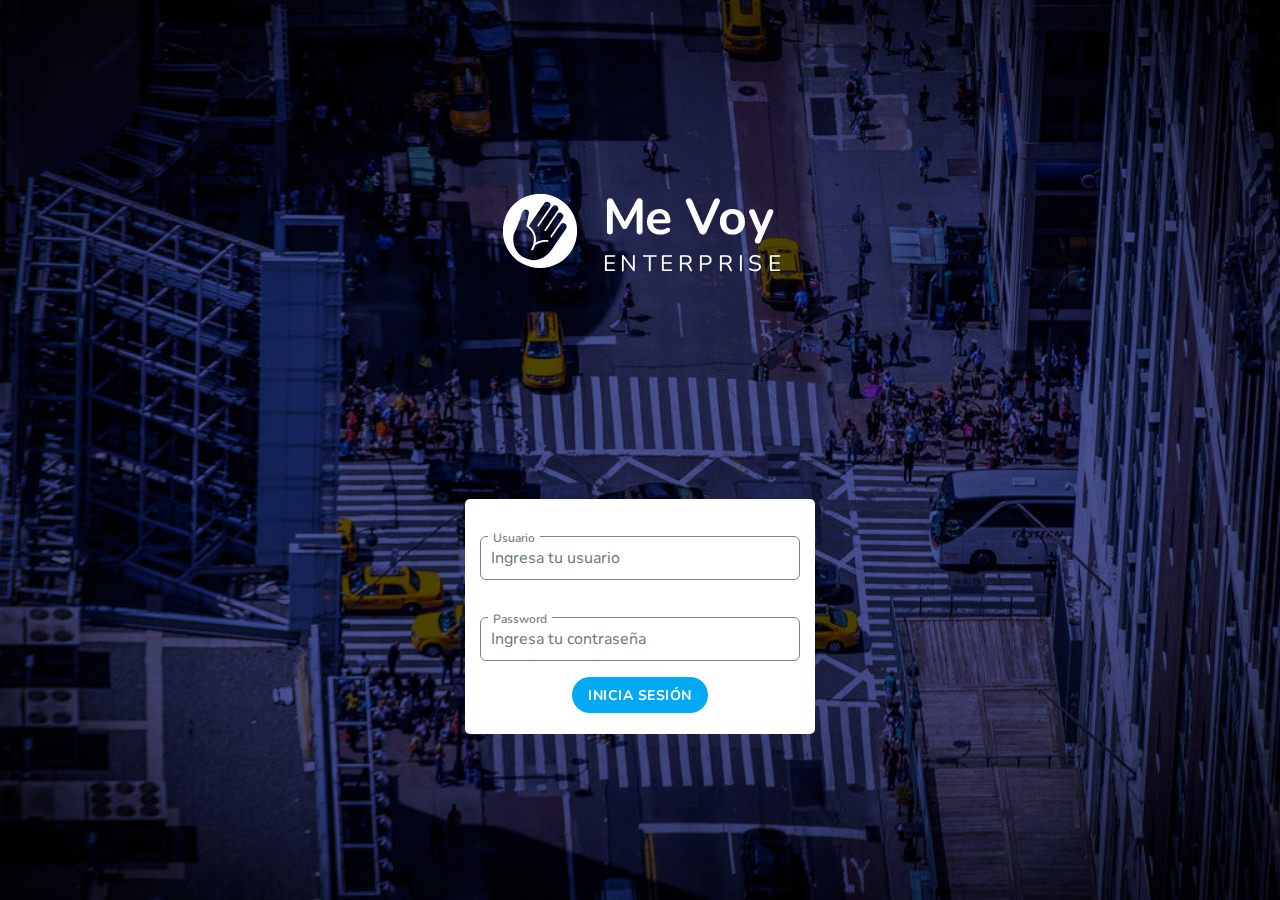
<file: login.html>
<!DOCTYPE html>
<html lang="es">
<head>
    <meta charset="UTF-8">
    <meta name="viewport" content="width=device-width, initial-scale=1.0">
    <meta http-equiv="X-UA-Compatible" content="ie=edge">

    <link href="modules/material-bootstrap/bootstrap-material-design.min.css" rel="stylesheet"> 
    <link  href="https://fonts.googleapis.com/css?family=Nunito:400,600,700|Material+Icons" rel="stylesheet" >
    <link  href="login.css" rel="stylesheet">
    <title>Me Voy</title>
</head>
<body>

<div id="login" class="container-fluid">
    <div class="row align-items-center">

            <div class="col-12">
                <div class="logo">
                    <img src="assets/img/logo.svg" alt="">
                    <span>Me Voy</span>
                    <small>ENTERPRISE</small>
                </div>
            </div>
        
            <div class="card login-card">
                <div class="row ml-0 mr-0 mt-3 mb-3">

                    <div class="col-12">
                        <div class="form-group form-outline">
                            <label for="exampleInputEmail1">Usuario</label>
                            <input type="text" class="form-control" id="exampleInputEmail1" aria-describedby="emailHelp" placeholder="Ingresa tu usuario">
                        </div>
                        <div class="form-group form-outline">
                            <label for="exampleInputPassword1">Password</label>
                            <input type="password" class="form-control" id="exampleInputPassword1" placeholder="Ingresa tu contraseña">
                        </div>
                    </div>
                    <div class="col-12 text-center">

                        <button type="button" class="btn btn-raised btn-primary" data-toggle="snackbar" data-content="😞 El login aún no funciona 😞" data-html-allowed="true" data-timeout="3000">Inicia sesión</button>
                    </div>
                </div>

            </div>
        
    </div>

</div>


    <script src="modules/jquery/jquery-3.3.1.min.js"></script>
    <script src="modules/material-bootstrap/popper.min.js"></script>
    <script src="modules/material-bootstrap/snackbar.min.js"></script>
    <script src="modules/material-bootstrap/bootstrap-material-design.min.js"></script>
    <script src="master.js"></script>
  
  
</body>
</html>
</file>
<file: login.css>
/***** ROOT
************************************/

:root {


    --primary: #204b8d;
    --secondary: #0084ce;

    --light: #808080;


}




/***** BASICS
************************************/

body {
    background-color:#fff;
    font-family: 'Nunito', sans-serif;
    -webkit-font-smoothing: antialiased;
    -webkit-text-shadow: rgba(0, 0, 0, .01) 0 0 1px;
    text-shadow: rgba(0, 0, 0, .01) 0 0 1px;
    text-rendering: optimizeLegibility;
    color: #333;
}

.logo {
    padding: 10px 15px;
    width: 140px;
    position: fixed;
    transform: translateX(-50%) scale(2.5);
    left: 50%;
    margin-top: 40px;
}
.logo img {
    height: 30px;
}
.logo span {
    color: #fff;
    font-weight: 700;
    font-size: 20px;
    padding-left: 5px;
    top: 10px;
    position: absolute;
    line-height: 1;
    left: 50px;
}
.logo>small {
    width: 100%;
    color: #fff;
    letter-spacing: 2px;
    left: 55px;
    position: absolute;
    bottom: 7px;
    font-size: 9px;
    line-height: 1;
}
/***** Layout
************************************/
body{
    background: url(assets/img/bg.jpg) no-repeat fixed center center;
    background-size: cover;
    width: 100%;
    height: 100%;
    display: block;
}
/*
body:before {
    content: '';
    width: 100%;
    height: 100%;
    background-color: rgba(69, 32, 141, 0.5);
    z-index: 0;
    position: absolute;
}*/
#login {
    max-width: 400px;
    height: 300px;
    margin: 0 auto;
}

.card.login-card{
    margin: 0 auto;
    width: 100%;
    max-width:350px;
}

#login > .row{
    height: 100vh;
}



.form-outline input[type="text"],
.form-outline input[type="password"],
.form-outline input[type="number"],
.form-outline input[type="email"] {
    border: 1px solid;
    padding: 10px;
    border-radius: 6px;
    border-color: var(--light);
}

.form-outline.is-focused [class*=" bmd-label"],
.form-outline.is-focused [class^=bmd-label] {
    color: var(--secondary);
}
.form-outline.is-focused input[type="text"],
.form-outline.is-focused input[type="password"],
.form-outline.is-focused input[type="number"],
.form-outline.is-focused input[type="email"] {
    border-color: var(--secondary);
}


.form-outline label.bmd-label-static {
    background: #fff;
    transform: translate(8px, 0px);
    padding: 1px 5px;
    font-weight: 600;
    color:var(--light);
}

.custom-file-control,
.form-control,
.is-focused .custom-file-control,
.is-focused .form-control {
    background-image: none;
}

.bmd-form-group {
    position: relative;
    padding-top: 1.3rem;
}

/***** Fixes
************************************/
.list-group-item :first-child {
    margin-right: 1rem;
}

.card{
    border-radius: 5px;
    margin-bottom: 20px;
    box-shadow: 0 5px 100px rgba(37, 43, 51, .1);
  

}
.container-fluid.top{
    margin-top: 15px;
}

a.list-group-item {
    color: #3A3B81;
    font-weight: 600;
    font-size: 14px;
}

.snackbar-content {
    text-align: center;
    border-radius: 6px;
    font-weight: 700;
    font-size: 16px;
    margin-bottom: 20px;
}

#snackbar-container {
    right: 0;
    width: 100%;
    left: 0;
}


/***** Button
************************************/

.bmd-btn-fab.btn-primary.custom-file-control:before,
.btn-group-raised .btn-primary.custom-file-control:before,
.btn-group-raised .btn.btn-primary,
.btn-raised.btn-primary.custom-file-control:before,
.btn.bmd-btn-fab.btn-primary,
.btn.btn-raised.btn-primary {
    color: #fff;
    background-color: #03A9F4;
    border-color: #03A9F4;
    font-weight: 700;
    border-radius: 18px;
    box-shadow: none;
    letter-spacing: 0.5px;
}

.bmd-btn-fab.btn-primary.active.custom-file-control:before,
.bmd-btn-fab.btn-primary.custom-file-control:active:before,
.bmd-btn-fab.btn-primary.custom-file-control:focus:before,
.bmd-btn-fab.btn-primary.custom-file-control:hover:before,
.bmd-btn-fab.btn-primary.focus.custom-file-control:before,
.btn-group-raised .btn-primary.active.custom-file-control:before,
.btn-group-raised .btn-primary.custom-file-control:active:before,
.btn-group-raised .btn-primary.custom-file-control:focus:before,
.btn-group-raised .btn-primary.custom-file-control:hover:before,
.btn-group-raised .btn-primary.focus.custom-file-control:before,
.btn-group-raised .btn.btn-primary.active,
.btn-group-raised .btn.btn-primary.focus,
.btn-group-raised .btn.btn-primary:active,
.btn-group-raised .btn.btn-primary:focus,
.btn-group-raised .btn.btn-primary:hover,
.btn-raised.btn-primary.active.custom-file-control:before,
.btn-raised.btn-primary.custom-file-control:active:before,
.btn-raised.btn-primary.custom-file-control:focus:before,
.btn-raised.btn-primary.custom-file-control:hover:before,
.btn-raised.btn-primary.focus.custom-file-control:before,
.btn.bmd-btn-fab.btn-primary.active,
.btn.bmd-btn-fab.btn-primary.focus,
.btn.bmd-btn-fab.btn-primary:active,
.btn.bmd-btn-fab.btn-primary:focus,
.btn.bmd-btn-fab.btn-primary:hover,
.btn.btn-raised.btn-primary.active,
.btn.btn-raised.btn-primary.focus,
.btn.btn-raised.btn-primary:active,
.btn.btn-raised.btn-primary:focus,
.btn.btn-raised.btn-primary:hover,
.open>.bmd-btn-fab.btn-primary.dropdown-toggle.custom-file-control:before,
.open>.btn-group-raised .btn-primary.dropdown-toggle.custom-file-control:before,
.open>.btn-group-raised .btn.btn-primary.dropdown-toggle,
.open>.btn-raised.btn-primary.dropdown-toggle.custom-file-control:before,
.open>.btn.bmd-btn-fab.btn-primary.dropdown-toggle,
.open>.btn.btn-raised.btn-primary.dropdown-toggle {
    color: #fff;
    background-color: #0788C3;
    border-color: #0788C3;
}
</file>
